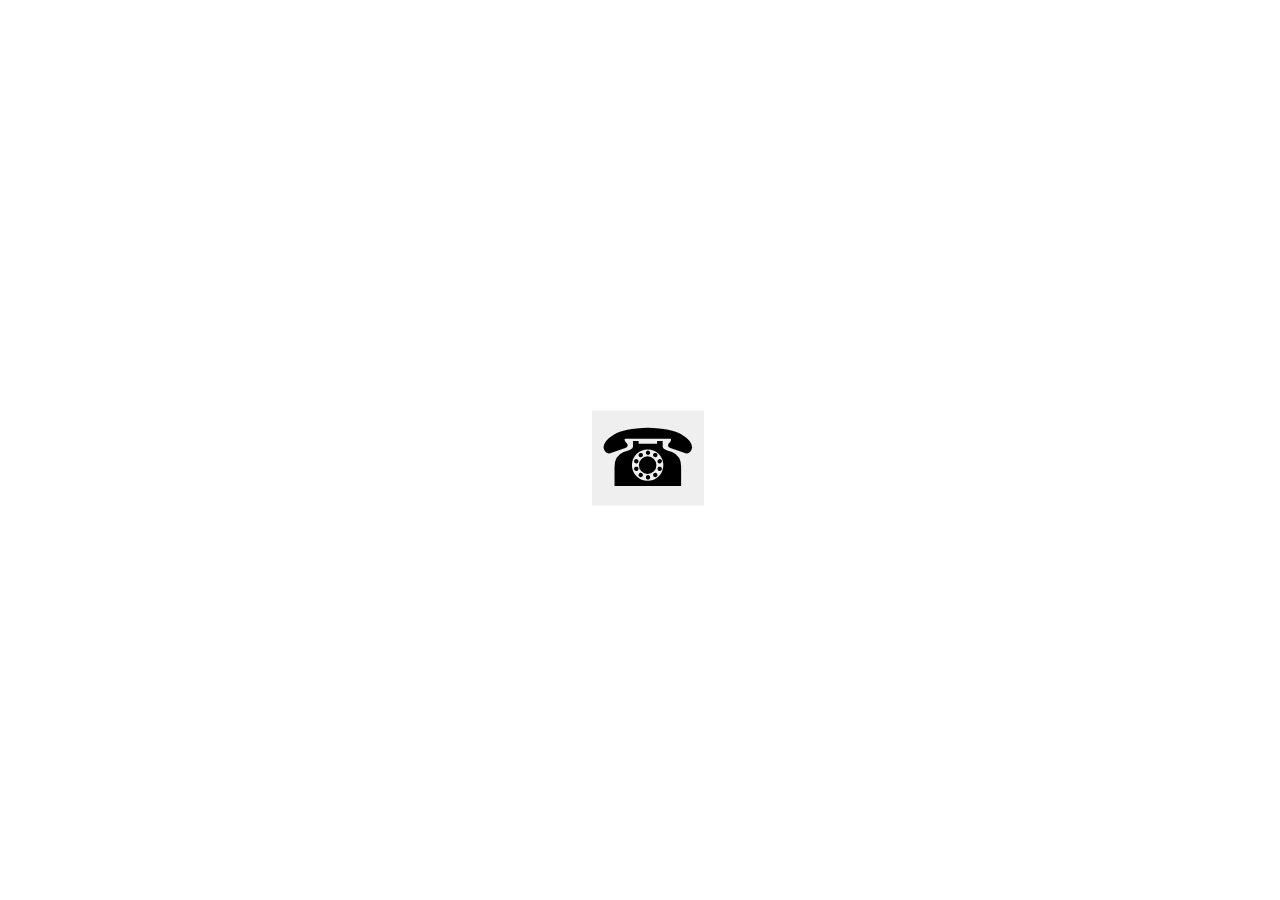
<file: open/index.html>
<!DOCTYPE html>
<html lang="en">
	<head>
		<meta charset="UTF-8" />
		<title>opened</title>
		<link rel="stylesheet" href="./style.css" />
	</head>
	<body>
		<button id="target" onClick="randomlinks()"></button>
		<script src="./script.js"></script>
	</body>
</html>
</file>
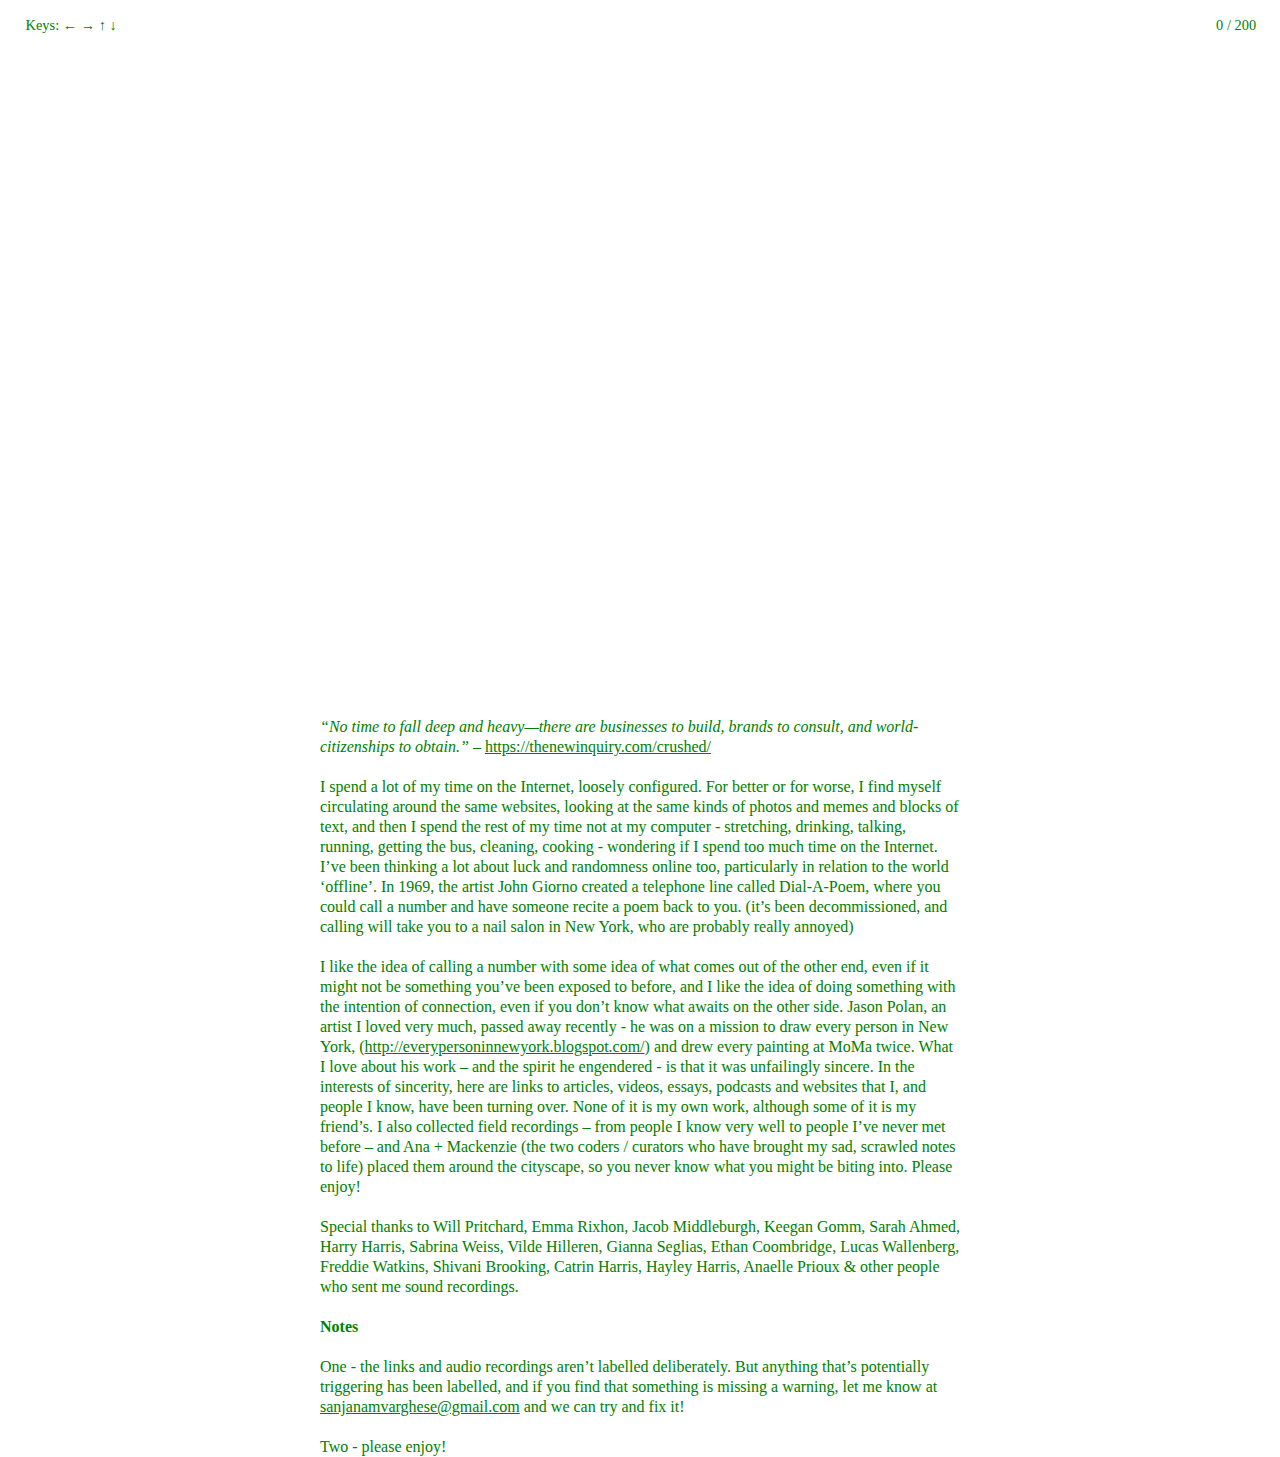
<file: cityscape.html>
<!DOCTYPE html>
<html lang="en">
  <head>
    <meta charset="UTF-8" />
    <title>Cityscape</title>
    <meta
      name="viewport"
      content="width=device-width, user-scalable=no, initial-scale=1"
    />
    <link rel="icon" type="image/png" sizes="16x16" href="favicon.ico" />
    <link rel="stylesheet" href="./style.css" />
  </head>
  <body>
    <!-- partial:index.partial.html -->
    <div class="controls-container">
      <div id="controls-up" class="controls">↑</div>
      <div id="controls-right" class="controls">→</div>
      <div id="controls-down" class="controls">↓</div>
      <div id="controls-left" class="controls">←</div>
    </div>
    <div class="frame">
      <div class="header">
        <div class="help">Keys: ← → ↑ ↓</div>
        <div class="diamond-count"></div>
        <div class="block diamond"></div>
      </div>
      <div class="board"></div>
      <div class="footer">
        <div class="info"></div>
      </div>
    </div>
    <div class="sanj-text">
      <p>
        <i>
          “No time to fall deep and heavy—there are businesses to build, brands
          to consult, and world-citizenships to obtain.”
        </i>
        –
        <a href="https://thenewinquiry.com/crushed/"
          >https://thenewinquiry.com/crushed/</a
        >
        <br /><br />
        I spend a lot of my time on the Internet, loosely configured. For better
        or for worse, I find myself circulating around the same websites,
        looking at the same kinds of photos and memes and blocks of text, and
        then I spend the rest of my time not at my computer - stretching,
        drinking, talking, running, getting the bus, cleaning, cooking -
        wondering if I spend too much time on the Internet. I’ve been thinking a
        lot about luck and randomness online too, particularly in relation to
        the world ‘offline’. In 1969, the artist John Giorno created a telephone
        line called Dial-A-Poem, where you could call a number and have someone
        recite a poem back to you. (it’s been decommissioned, and calling will
        take you to a nail salon in New York, who are probably really annoyed)
        <br /><br />
        I like the idea of calling a number with some idea of what comes out of
        the other end, even if it might not be something you’ve been exposed to
        before, and I like the idea of doing something with the intention of
        connection, even if you don’t know what awaits on the other side. Jason
        Polan, an artist I loved very much, passed away recently - he was on a
        mission to draw every person in New York, (<a
          href="http://everypersoninnewyork.blogspot.com/"
          >http://everypersoninnewyork.blogspot.com/</a
        >) and drew every painting at MoMa twice. What I love about his work –
        and the spirit he engendered - is that it was unfailingly sincere. In
        the interests of sincerity, here are links to articles, videos, essays,
        podcasts and websites that I, and people I know, have been turning over.
        None of it is my own work, although some of it is my friend’s. I also
        collected field recordings – from people I know very well to people I’ve
        never met before – and Ana + Mackenzie (the two coders / curators who
        have brought my sad, scrawled notes to life) placed them around the
        cityscape, so you never know what you might be biting into. Please
        enjoy! <br /><br />
        Special thanks to Will Pritchard, Emma Rixhon, Jacob Middleburgh, Keegan
        Gomm, Sarah Ahmed, Harry Harris, Sabrina Weiss, Vilde Hilleren, Gianna
        Seglias, Ethan Coombridge, Lucas Wallenberg, Freddie Watkins, Shivani
        Brooking, Catrin Harris, Hayley Harris, Anaelle Prioux & other people
        who sent me sound recordings.
        <br /><br />
        <b>Notes</b>
        <br /><br />
        One - the links and audio recordings aren’t labelled deliberately. But
        anything that’s potentially triggering has been labelled, and if you
        find that something is missing a warning, let me know at
        <a href="mailto: sanjanamvarghese@gmail.com"
          >sanjanamvarghese@gmail.com</a
        >
        and we can try and fix it! <br /><br />
        Two - please enjoy!
      </p>
    </div>
    <script src="./script.js"></script>
  </body>
</html>
</file>
<file: open/style.css>
body {
	position: absolute;
	top: 50%;
	left: 50%;
	margin-right: -50%;
	transform: translate(-50%, -50%);
}

#target {
	font-size: 5em;
	border: none;
	cursor: pointer;
	background-color: none;
	outline: none;
	color: black;
}
</file>
<file: style.css>
body {
  margin: 0;
  padding: 0;
  background: url("https://s3.amazonaws.com/external-pages/sanjana-varghese/96421a97b83034f52c410befe7cefa20.jpg");
}

a {
  color: green;
}

.frame {
  --block-size: 2vw;
  display: grid;
  grid-template-rows: var(--block-size) calc(25 * var(--block-size)) var(
      --block-size
    );
  margin: 1vw;
}

.board {
  display: grid;
  grid-template-columns: repeat(48, var(--block-size));
  grid-template-rows: repeat(24, var(--block-size));
  border: 1px solid white;
  margin: 1vw;
  align-items: center;
}

.block {
  width: var(--block-size);
  height: var(--block-size);
}

.diamond {
  background: url("https://s3.amazonaws.com/external-pages/sanjana-varghese/office_building.png");
  background-size: 2vh;
  background-repeat: no-repeat;
  filter: invert(1);
}

.player {
  background: url("https://s3.amazonaws.com/external-pages/sanjana-varghese/564750.png");
  background-size: 2vh;
  background-repeat: no-repeat;
  filter: invert(1);
}

.header .diamond {
  background-color: transparent;
  float: right;
}

.diamond-count {
  float: right;
  font-size: 0.9em;
  line-height: var(--block-size);
  color: green;
  margin-right: 1vw;
  margin-left: 1vw;
}

.sanj-text {
  float: left;
  color: green;
  line-height: 20px;
}

.sanj-text p {
  position: absolute;
  left: 50%;
  transform: translate(-50%, 0);
  margin-bottom: 20px;
  margin-top: 0px;
}

.help {
  float: left;
  font-size: 0.9em;
  line-height: var(--block-size);
  color: green;
  margin-right: 1vw;
  margin-left: 1vw;
}

.controls {
  display: none;
}

@media only screen and (min-device-width: 320px) and (max-device-width: 829px) and (-webkit-min-device-pixel-ratio: 2) {
  .controls {
    position: fixed;
    border: 1px solid white;
    width: 120px;
    height: 120px;
    color: white;
    font-size: 40px;
    display: -webkit-box;
    display: -moz-box;
    display: -ms-flexbox;
    display: -webkit-flex;
    display: flex;
    -webkit-box-align: center;
    -moz-box-align: center;
    -ms-flex-align: center;
    -webkit-align-items: center;
    align-items: center;
    -webkit-box-pack: center;
    -moz-box-pack: center;
    -ms-flex-pack: center;
    -webkit-justify-content: center;
    justify-content: center;
    -webkit-flex-direction: column;
    flex-direction: column;
    cursor: pointer;
    z-index: 56;
  }

  #controls-up {
    top: 20px;
    left: calc(50vw - 60px);
  }

  #controls-right {
    top: calc(50vh - 60px);
    right: 20px;
  }

  #controls-down {
    bottom: 20px;
    left: calc(50vw - 60px);
  }

  #controls-left {
    top: calc(50vh - 60px);
    left: 20px;
  }
}
</file>
